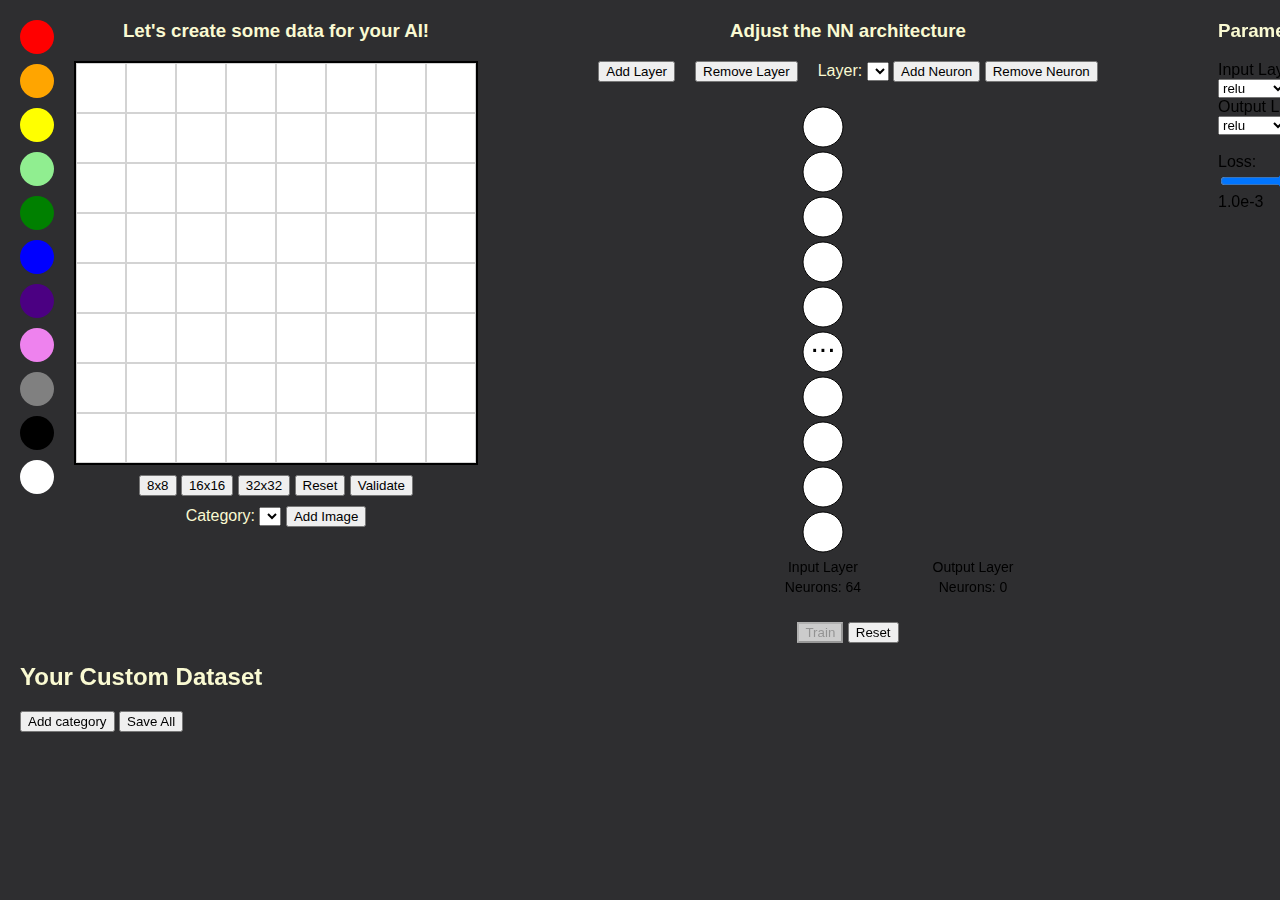
<file: frontend/templates/ModelUI.html>
<!DOCTYPE html>
<html lang="en">
	<head>
		<meta charset="UTF-8">
		<meta name="viewport" content="width=device-width, initial-scale=1.0">
		<title>Custom ML Model</title>
		<link rel="stylesheet" href="../static/css/styles.css">
	</head>

	<body>
		<div id="palette-and-grid">

			<!-- Color palette for adjusting the grid color -->
			<div id="color-palette"></div>
			<div>
				<h3 align=center style="margin-top:0; color:lightgoldenrodyellow">Let's create some data for your AI!</h3>

				<!-- Grid for creating data for neural network -->
				<div id="grid-container"></div>

				<!-- Buttons for selecting grid size -->
				<div style="margin-top:10px" id="grid-controls" align=center>
					<button id="smallGridButton">8x8</button>
					<button id="midGridButton">16x16</button>
					<button id="largeGridButton">32x32</button>
					<button id="clearGridButton">Reset</button>
					<button id="validateNNButton">Validate</button>

					<!-- Selection list for all created categories -->
					<div id="category-selection" style="margin-top:10px">
						<label for="category-dropdown" style="color:lightgoldenrodyellow">Category: </label>
						<select id="category-dropdown">
							<!-- Dynamically updated -->
						</select>
						<button id="confirm-add-image">Add Image</button>
					</div>
				</div>
			</div>

			<!-- Field for setting the architecture for custom neural network -->
			<div id="nn-container"  style="width:700px">
				<div align=center>

					<h3 style="margin-top:0; color:lightgoldenrodyellow">Adjust the NN architecture</h3>

					<div id="controls">
					  	<button id="addLayerButton">Add Layer</button>
					  	<button id="removeLayerButton">Remove Layer</button>

						<div id="layer-selection">
							<label for="layer-dropdown" style="color:lightgoldenrodyellow">Layer: </label>
							<select id="layer-dropdown">
								<!-- Dynamically updated -->
							</select>
							<button id="confirm-add-neuron">Add Neuron</button>
							<button id="confirm-remove-neuron">Remove Neuron</button>
						</div>

					</div>

					<canvas id="networkCanvas" width="800" height="500"></canvas>

					<div id="send-data">
						<button id="train-nn">Train</button>
						<button id="reset-nn">Reset</button>
					</div>
				</div>
			</div>


			<div id="network-params">
				<h3 style="margin-top:0; color:lightgoldenrodyellow">Parameters</h3>
				<div id="activation-params"></div>
				<div><br></div>
				<div id="loss-params"></div>
			</div>

		</div>

		<!-- Field where all image data is stored -->
		<div id="gallery-container">
			<h2 style="color:lightgoldenrodyellow">Your Custom Dataset</h2>
			<button id="addCategoryButton">Add category</button>
			<button id="saveAllImagesButton">Save All</button>
			<div id="gallery"></div>
		</div>

		<script src="../static/js/grid.js"></script>
		<script src="../static/js/colorPalette.js"></script>
		<script src="../static/js/gallery.js"></script>
		<script src="../static/js/neuralNetwork.js"></script>
		<script src="../static/js/main.js"></script>
		<script src="../static/js/networkParams.js"></script>
	</body>
</html>
</file>
<file: frontend/static/css/styles.css>
body {
    font-family: Arial, sans-serif;
    margin: 20px;
    background-color: #2e2e30;
}

#palette-and-grid {
    display: flex;
    gap: 20px;
}

#color-palette {
    display: flex;
    flex-direction: column;
    gap: 10px;
    align-items: self-start;
}

.color-swatch {
    width: 30px;
    height: 30px;
    border: 2px solid transparent;
    border-radius: 50%;
    cursor: pointer;
}

.color-swatch.selected {
    border: 2px solid black;
}

#grid-container {
    display: grid;
    border: 2px solid black;
    overflow: hidden;
    user-select: none;
}

#gallery-container {
    margin-top: 20px;
}

.image-card {
    display: inline-block;
    margin: 10px;
    text-align: center;
    border: 1px solid lightgray;
    border-radius: 8px;
    padding: 10px;
    width: 120px;
    background-color: #f9f9f9;
}

.image-card img {
    width: 100px;
    height: 100px;
    object-fit: cover;
    border-radius: 4px;
}

.image-card p {
    font-size: 14px;
    margin: 5px 0;
}

.image-card button {
    display: block;
    margin: 5px auto;
    padding: 5px 10px;
    font-size: 12px;
    cursor: pointer;
}

#images-category {
    display: inline-block;
    margin: 10px;
    text-align: center;
    border: 1px solid lightgray;
    border-radius: 8px;
    padding: 10px;
    width: 120px;
    background-color: #f9f9f9;
}

.category-section {
    margin: 20px 0;
    padding: 10px;
    border: 1px solid lightgray;
    border-radius: 5px;
}

.category-header {
    font-weight: bold;
    font-size: 16px;
    margin-bottom: 10px;
    display: flex;
    justify-content: space-between;
    align-items: center;
}

.image-card {
    display: inline-block;
    margin: 10px;
    padding: 10px;
    border: 1px solid lightgray;
    background: #f9f9f9;
    border-radius: 5px;
    text-align: center;
    width: 150px;
}

.thumbnail {
    background: lightgray;
    height: 100px;
    display: flex;
    align-items: center;
    justify-content: center;
    border-radius: 5px;
}

.grid-cell {
    background-color: white;
    border: 1px solid lightgray;
    cursor: pointer;
}

.grid-button:active {
    transform: scale(0.95); /* Optional click effect */
}

canvas {
      display: block;
      margin: 20px auto;
    }
#controls {
      display: flex;
      justify-content: center;
      gap: 20px;
      margin-bottom: 20px;
}

.remove-category {
    display: flex;
    justify-content: right;
}

button:disabled {
      background-color: #ccc;
      cursor: not-allowed;
}
</file>
